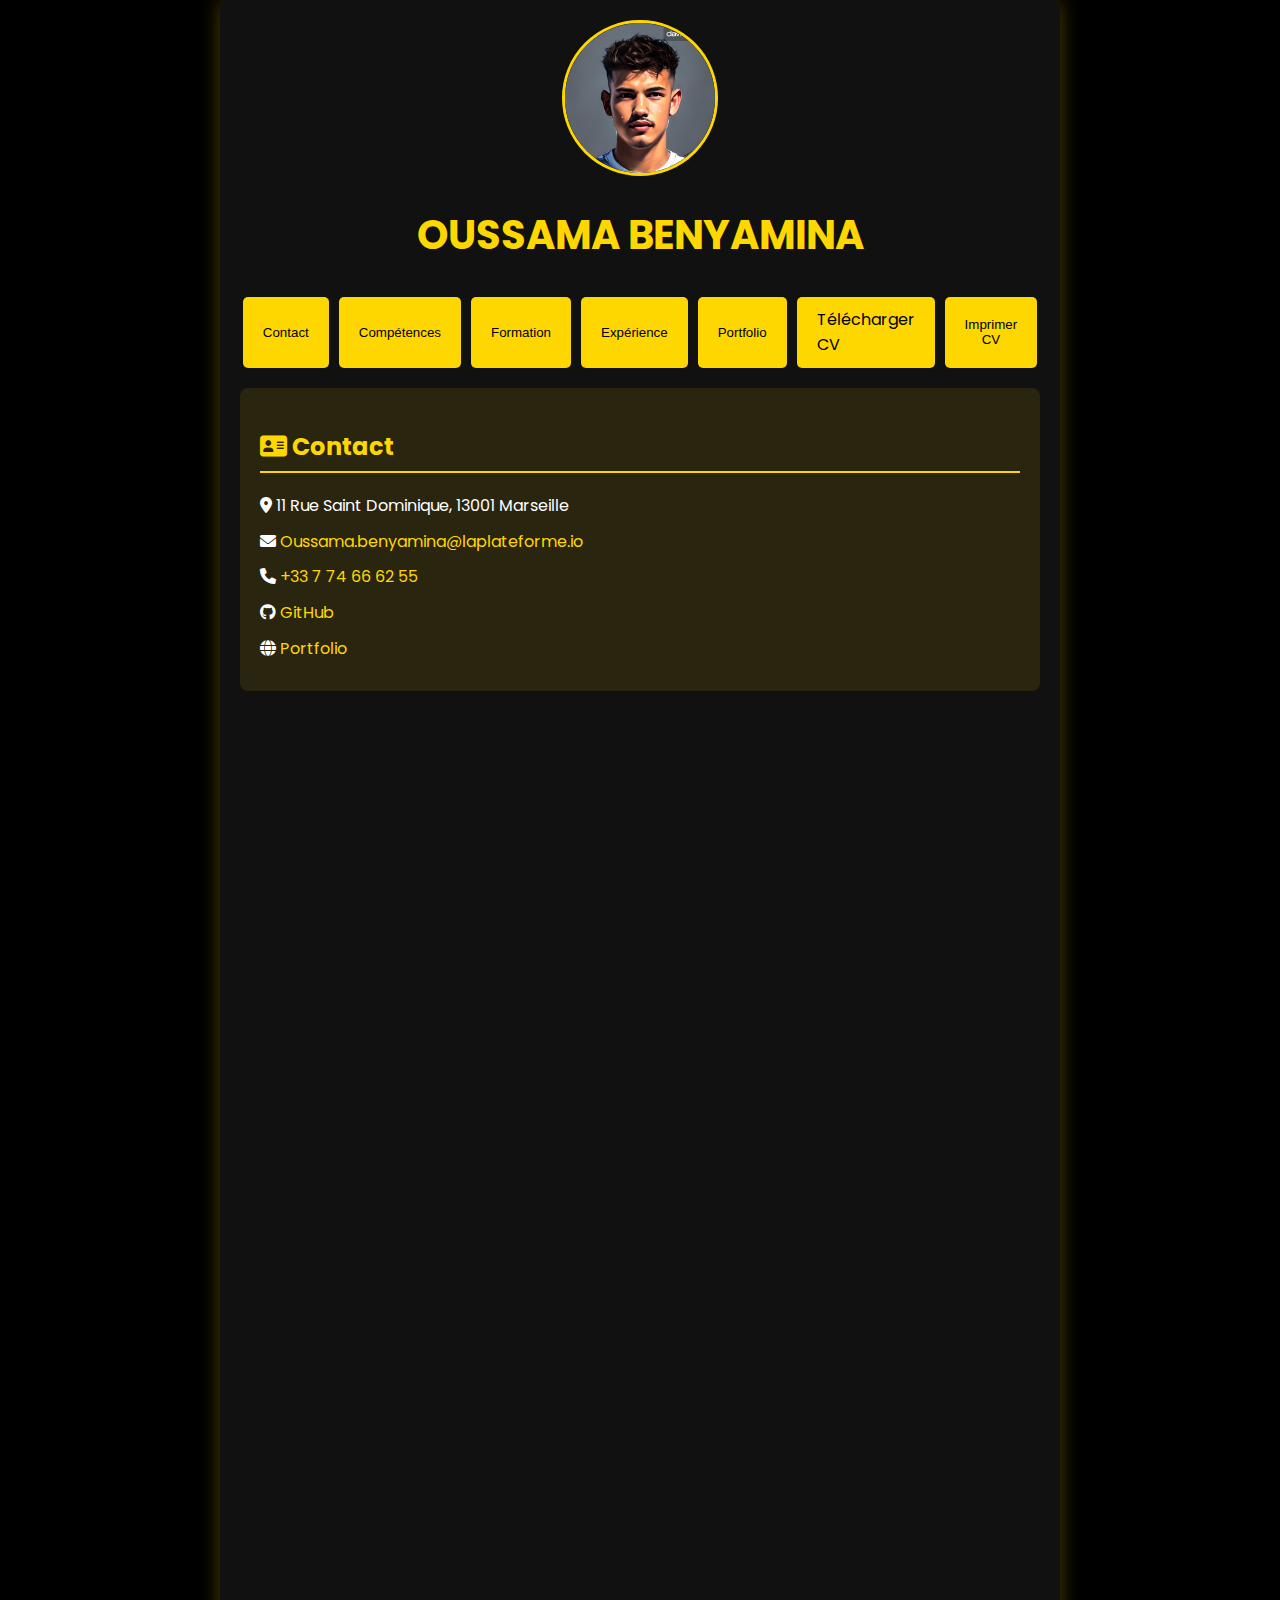
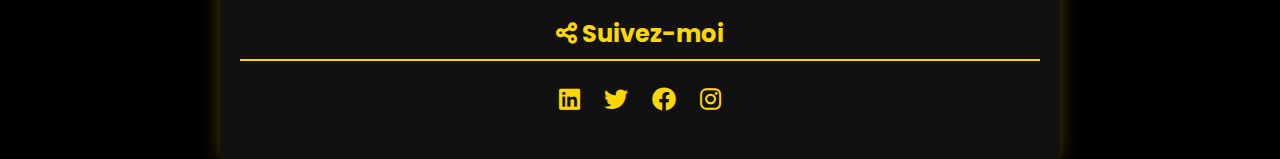
<file: index.html>
<!DOCTYPE html>
<html lang="fr">
<head>
    <meta charset="UTF-8">
    <meta name="viewport" content="width=device-width, initial-scale=1.0">
    <title>CV Oussama Benyamina</title>
    <link rel="stylesheet" href="https://cdnjs.cloudflare.com/ajax/libs/font-awesome/6.0.0-beta3/css/all.min.css">
    <link rel="stylesheet" href="./css/style.css">
</head>
<body>
    <div class="container">
        <header>
            <div class="profile-picture" id="profile-pic">
                <img src="./images/mon-image.JPG" alt="Oussama Benyamina">
            </div>
            <h1>OUSSAMA BENYAMINA</h1>
        </header>

        <nav>
            <button class="nav-btn" data-section="contact">Contact</button>
            <button class="nav-btn" data-section="skills">Compétences</button>
            <button class="nav-btn" data-section="education">Formation</button>
            <button class="nav-btn" data-section="experience">Expérience</button>
            <button class="nav-btn" href="https://oussama-benyamina.students-laplateforme.io/#" >Portfolio</button>
            <a class="nav-btn" href="./images/cv.pdf" download="Oussama_Benyamina_CV.pdf">Télécharger CV</a>
            <button class="nav-btn" onclick="window.print();">Imprimer CV</button>
        </nav>

        <div class="section contact" id="contact">
            <h2><i class="fas fa-address-card"></i> Contact</h2>
            <p><i class="fas fa-map-marker-alt"></i> 11 Rue Saint Dominique, 13001 Marseille</p>
            <p><i class="fas fa-envelope"></i> <a href="mailto:Oussama.benyamina@laplateforme.io">Oussama.benyamina@laplateforme.io</a></p>
            <p><i class="fas fa-phone"></i> <a href="tel:+33774666255">+33 7 74 66 62 55</a></p>
            <p><i class="fab fa-github"></i> <a href="https://github.com/oussama-benyamina">GitHub</a></p>
            <p><i class="fas fa-globe"></i> <a href="https://oussama-benyamina.students-laplateforme.io/">Portfolio</a></p>
        </div>
        
        <div class="section skills" id="skills">
            <h2><i class="fas fa-code"></i> Compétences Techniques</h2>
            <ul>
                <li><i class="fab fa-html5"></i> HTML
                    <div class="skill-bar"><div class="skill-level" data-skill="HTML"></div></div>
                </li>
                <li><i class="fab fa-css3-alt"></i> CSS
                    <div class="skill-bar"><div class="skill-level" data-skill="CSS"></div></div>
                </li>
                <li><i class="fab fa-js-square"></i> JavaScript
                    <div class="skill-bar"><div class="skill-level" data-skill="JavaScript"></div></div>
                </li>
                <li><i class="fab fa-python"></i> Python
                    <div class="skill-bar"><div class="skill-level" data-skill="Python"></div></div>
                </li>
                <li><i class="fab fa-php"></i> PHP
                    <div class="skill-bar"><div class="skill-level" data-skill="PHP"></div></div>
                </li>
                <li><i class="fas fa-database"></i> SQL
                    <div class="skill-bar"><div class="skill-level" data-skill="SQL"></div></div>
                </li>
            </ul>
        </div>
        
        <div class="section education" id="education">
            <h2><i class="fas fa-graduation-cap"></i> Formation</h2>
            <ul>
                <li><strong>Baccalauréat Général</strong>, Lycée Chlef Mohamed, 2020</li>
                <li><strong>Bachelor IT - Information Technology</strong>, École La Plateforme, 2023 - 2024</li>
            </ul>
        </div>
        
        <div class="section experience" id="experience">
            <h2><i class="fas fa-briefcase"></i> Expérience Professionnelle</h2>
            <ul>
                <li><strong>Chauffeur Livreur</strong>, International Shipments Delivery Express, 2022 - Présent</li>
            </ul>
        </div>

        <!-- Carousel Section -->
<!-- <div class="carousel">
    <h2><i class="fas fa-project-diagram"></i> Mes Projets</h2>
    <div class="carousel-container">
        <div class="carousel-slide">
            <div class="project-card">
                <h3>Voyage</h3>
                <p>Un site web de voyage interactif</p>
                <a href="https://oussama-benyamina.students-laplateforme.io/plesk/voyage/index.php" target="_blank" class="project-link">Voir le projet</a>
            </div>
        </div>
        <div class="carousel-slide">
            <div class="project-card">
                <h3>App Favorites</h3>
                <p>Une application de gestion de favoris</p>
                <a href="https://oussama-benyamina.students-laplateforme.io/plesk/App%20Favorites/index.html" target="_blank" class="project-link">Voir le projet</a>
            </div>
        </div>
    </div>
    <button class="carousel-button prev" id="prevBtn">&#10094;</button>
    <button class="carousel-button next" id="nextBtn">&#10095;</button>
</div> -->

        <!-- Social Media Section -->
        <div class="social-media">
            <h2><i class="fas fa-share-alt"></i> Suivez-moi</h2>
            <a href="https://www.linkedin.com/in/oussama-benyamina-a359b42b6/" target="_blank"><i class="fab fa-linkedin"></i></a>
            <a href="https://x.com/oussamabeny261" target="_blank"><i class="fab fa-twitter"></i></a>
            <a href="https://www.facebook.com/vivaana.vivaeuro" target="_blank"><i class="fab fa-facebook"></i></a>
            <a href="https://www.instagram.com/mc_ouss13/profilecard/?igsh=MXc0amJiNnoxbjA3Mg==" target="_blank"><i class="fab fa-instagram"></i></a>
        </div>
    </div>
    
    <div id="cursor"></div>
    <script src="./js/script.js"></script>
</body>
</html>
</file>
<file: css/style.css>
@import url('https://fonts.googleapis.com/css2?family=Poppins:wght@300;400;600&display=swap');

body {
    font-family: 'Poppins', sans-serif;
    line-height: 1.6;
    color: #ffffff;
    background-color: #000000;
    margin: 0;
    padding: 0;
    cursor: none;
}

.container {
    max-width: 800px;
    margin: 0 auto;
    padding: 20px;
    background: #111111;
    border-radius: 8px;
    box-shadow: 0 0 20px rgba(255, 215, 0, 0.3);
}

header {
    text-align: center;
    margin-bottom: 30px;
}

.profile-picture {
    width: 150px;
    height: 150px;
    border-radius: 50%;
    overflow: hidden;
    margin: 0 auto 20px;
    border: 3px solid #ffd700;
    animation: pulse 2s infinite;
    cursor: pointer;
    transition: transform 0.3s ease;
}

.profile-picture:hover {
    transform: scale(1.1);
}

.profile-picture img {
    width: 100%;
    height: 100%;
    object-fit: cover;
}

h1 {
    color: #ffd700;
    font-size: 2.5em;
    margin-bottom: 20px;
    animation: fadeInUp 1s ease-out;
}

h2 {
    color: #ffd700;
    border-bottom: 2px solid #ffd700;
    padding-bottom: 5px;
    margin-top: 20px;
}

.section {
    margin-bottom: 30px;
    opacity: 0;
    transform: translateY(20px);
    transition: opacity 0.5s, transform 0.5s;
    padding: 20px;
    border-radius: 8px;
    background: rgba(255, 215, 0, 0.1);
}

.section.visible {
    opacity: 1;
    transform: translateY(0);
}

p, li {
    margin: 10px 0;
}

ul {
    list-style-type: none;
    padding-left: 0;
}

a {
    color: #ffd700;
    text-decoration: none;
    transition: color 0.3s;
}

a:hover {
    color: #ffffff;
}

nav {
    display: flex;
    justify-content: center;
    margin-bottom: 20px;
}

.nav-btn {
    background-color: #ffd700;
    color: #000000;
    border: none;
    padding: 10px 20px;
    margin: 0 5px;
    cursor: pointer;
    border-radius: 5px;
    transition: background-color 0.3s, transform 0.3s;
}

.nav-btn:hover {
    background-color: #ffffff;
    transform: translateY(-3px);
}

.skill-bar {
    background-color: #333;
    height: 10px;
    border-radius: 5px;
    margin-top: 5px;
}

.skill-level {
    background-color: #ffd700;
    height: 100%;
    border-radius: 5px;
    transition: width 1s ease-in-out;
}

#cursor {
    width: 20px;
    height: 20px;
    border: 2px solid #ffd700;
    border-radius: 50%;
    position: fixed;
    pointer-events: none;
    z-index: 9999;
}

@keyframes fadeInUp {
    from {
        opacity: 0;
        transform: translateY(20px);
    }
    to {
        opacity: 1;
        transform: translateY(0);
    }
}

@keyframes pulse {
    0% {
        box-shadow: 0 0 0 0 rgba(255, 215, 0, 0.4);
    }
    70% {
        box-shadow: 0 0 0 10px rgba(255, 215, 0, 0);
    }
    100% {
        box-shadow: 0 0 0 0 rgba(255, 215, 0, 0);
    }
}

.section:hover {
    animation: zoomInOut 0.5s ease-in-out;
}

@keyframes zoomInOut {
    0%, 100% {
        transform: scale(1);
    }
    50% {
        transform: scale(1.05);
    }
}
.skill-level {
    background-color: #ffd700;
    height: 100%;
    border-radius: 5px;
    transition: width 1s ease-in-out;
    text-align: right;
    padding-right: 5px;
    color: #000000;
    font-weight: bold;
    font-size: 0.8em;
    line-height: 10px;
}
.carousel {
    position: relative;
    margin: 20px 0;
}

.carousel-container {
    display: flex;
    overflow: hidden;
    width: 100%;
    border-radius: 8px;
}

.carousel-slide {
    min-width: 100%;
    transition: transform 0.5s ease;
}

.carousel-slide img {
    width: 100%;
    border-radius: 8px;
}

.carousel-button {
    position: absolute;
    top: 50%;
    transform: translateY(-50%);
    background-color: rgba(255, 215, 0, 0.8);
    border: none;
    color: #000;
    padding: 10px;
    cursor: pointer;
    border-radius: 50%;
    font-size: 24px;
    z-index: 10;
}

.prev {
    left: 10px;
}

.next {
    right: 10px;
}

.social-media {
    text-align: center;
    margin: 20px 0;
}

.social-media a {
    margin: 0 10px;
    color: #ffd700;
    font-size: 24px;
    transition: color 0.3s;
}

.social-media a:hover {
    color: #ffffff;
}
.carousel {
    position: relative;
    margin: 20px 0;
}

.carousel-container {
    display: flex;
    overflow: hidden;
    width: 100%;
    border-radius: 8px;
}

.carousel-slide {
    min-width: 100%;
    transition: transform 0.5s ease;
}

.project-card {
    background-color: rgba(255, 215, 0, 0.1);
    border: 2px solid #ffd700;
    border-radius: 8px;
    padding: 20px;
    text-align: center;
    height: 200px;
    display: flex;
    flex-direction: column;
    justify-content: space-between;
}

.project-card h3 {
    color: #ffd700;
    margin-bottom: 10px;
}

.project-card p {
    color: #ffffff;
    margin-bottom: 15px;
}

.project-link {
    display: inline-block;
    background-color: #ffd700;
    color: #000000;
    padding: 10px 20px;
    border-radius: 5px;
    text-decoration: none;
    transition: background-color 0.3s, color 0.3s;
}

.project-link:hover {
    background-color: #ffffff;
    color: #000000;
}

.carousel-button {
    position: absolute;
    top: 50%;
    transform: translateY(-50%);
    background-color: rgba(255, 215, 0, 0.8);
    border: none;
    color: #000;
    padding: 10px;
    cursor: pointer;
    border-radius: 50%;
    font-size: 24px;
    z-index: 10;
}

.prev {
    left: 10px;
}

.next {
    right: 10px;
}


@media print {
    /* General print styles */
    body {
        font-size: 12pt;
        margin: 0;
        padding: 0;
    }

    /* Adjust container for A4 size */
    .container {
        width: 210mm; /* A4 width */
        height: 297mm; /* A4 height */
        margin: auto;
    }

    /* Hide navigation bar in print */
    nav {
        display: none;
    }

    /* Adjust other elements for print if necessary */
    .section {
        page-break-before: auto;
        page-break-after: auto;
    }
}
</file>
